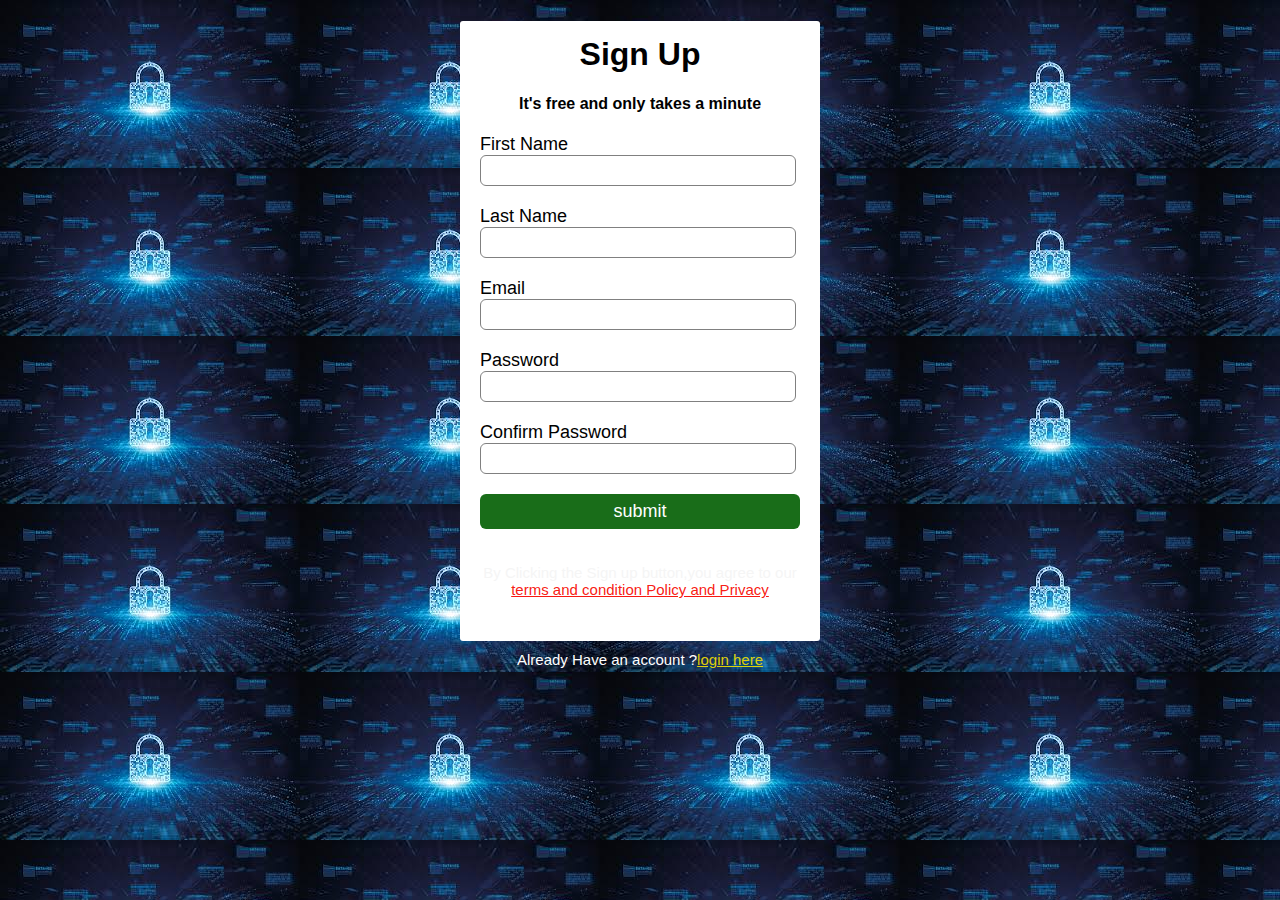
<file: index.html>
<!DOCTYPE html>
<html lang="en">
<head>
    <meta charset="UTF-8">
    <meta http-equiv="X-UA-Compatible" content="IE=edge">
    <meta name="viewport" content="width=device-width, initial-scale=1.0">
    <title>Login Page</title>
    <link rel="stylesheet" href="style.css">
</head>
<body>
    <div class="signup-box">
    <h1> Sign Up</h1>
    <h4> It's free and only takes a minute</h4>
    <form>
        <label> First Name</label>
        <input type="text" placeholder="">
        <label> Last Name</label>
        <input type="text" placeholder="">
        <label> Email</label>
        <input type="email" placeholder="">
        <label> Password</label>
        <input type="password" placeholder="">
        <label> Confirm Password</label>
        <input type="password" placeholder="">
        <input type="button" value="submit">
    </form>
    <p>By Clicking the Sign up button,you agree to our <br>
    <a href="#">terms and condition </a> <a href="#">Policy and Privacy</a>
    </p> 
    </div>
    <p class="para-2">Already Have an account ?<a href="#">login here</a></p>
</body>
</html>
</file>
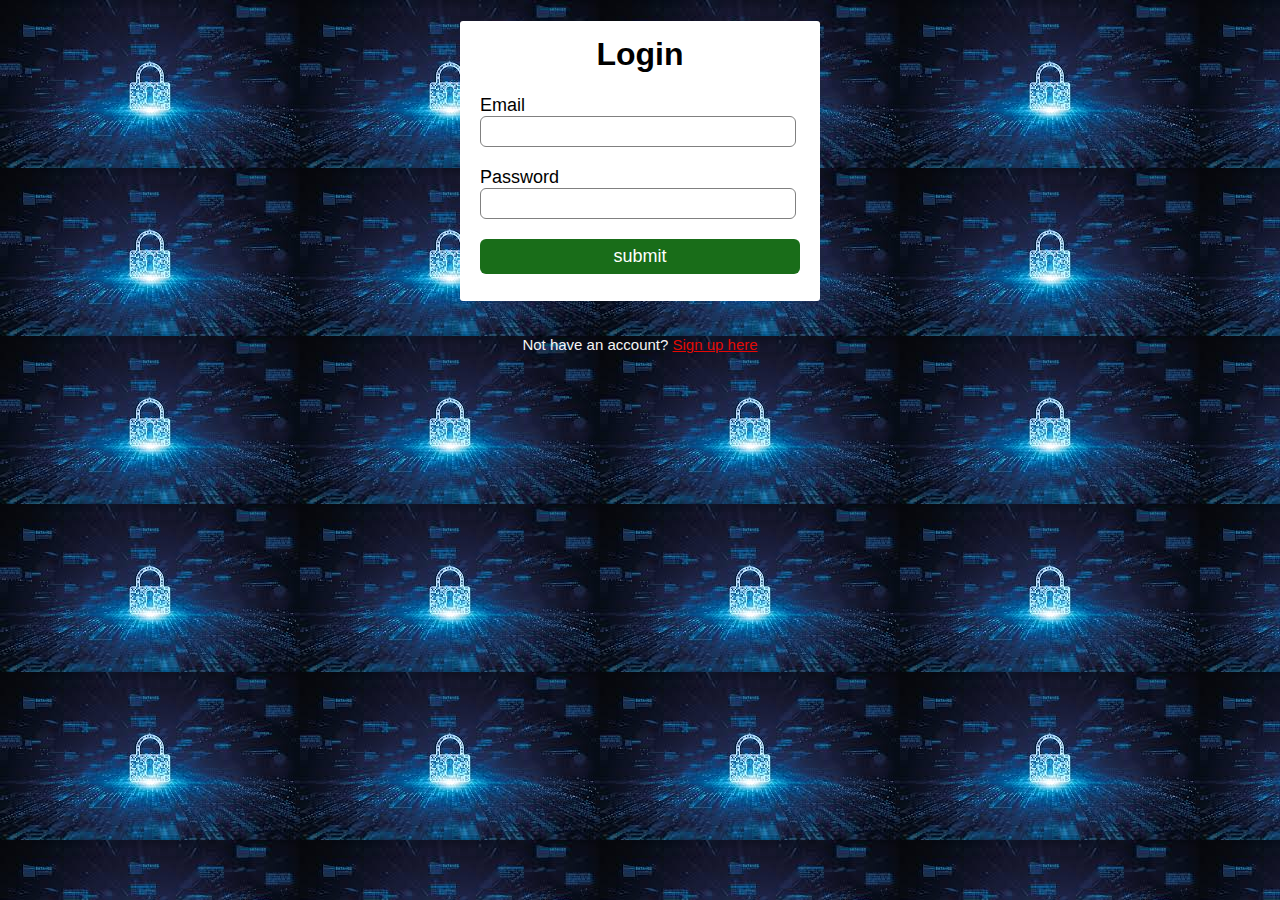
<file: login.html>
<!DOCTYPE html>
<html lang="en">
<head>
    <meta charset="UTF-8">
    <meta http-equiv="X-UA-Compatible" content="IE=edge">
    <meta name="viewport" content="width=device-width, initial-scale=1.0">
    <title>Login</title>
    <link rel="stylesheet" href="style.css">
</head>
<body>
    <div class="login-box">
        <h1>Login</h1>
        <form>
        <label> Email</label>
        <input type="email" placeholder="">
        <label> Password</label>
        <input type="password" placeholder="">
        <input type="button" value="submit">
        </form>
    </div> 
    <p>Not have an account? <a href="index.html">Sign up here</a></p>
</body>
</html>
</file>
<file: style.css>
body{
    background-image: url(shubham.jpg);
    font-family: sans-serif;
} 
.signup-box{
    width: 360px;
    height: 620px;
    margin: auto;
    background-color: white;
    border-radius: 3px;
} 
body{
    background-image: url(shubham.jpg);
    font-family: sans-serif;
} 
.login-box{
    width: 360px;
    height: 280px;
    margin: auto;
    border-radius: 3px;
    background-color: white;
} 
h1{
    text-align: center;
    padding-top: 15px;
} 
h4{
    text-align: center;
} 
form{
    width: 300px;
    margin-left: 20px;
} 
form label{
    display: flex;
    margin-top: 20px;
    font-size: 18px;
} 
form input{
    width: 100%;
    padding: 7px;
    border: none; 
    border: 1px solid gray;
    border-radius: 6px;
    outline: none;
} 
input[type="button"]{
    width: 320px;
    height: 35px;
    margin-top: 20px;
    border: none;
    background-color: #196d19;
    color: white;
    font-size: 18px;
} 
p{
    text-align: center;
    color: whitesmoke;
    padding-top: 20px;
    font-size: 15px;
}
p a{
    color: #f70901ee; 
}
.para-2{
    text-align: center;
    color: white;
    font-size: 15px;
    margin-top: -10px;
} 
.para-2 a{
    color: #eede03ee; 
}
</file>
